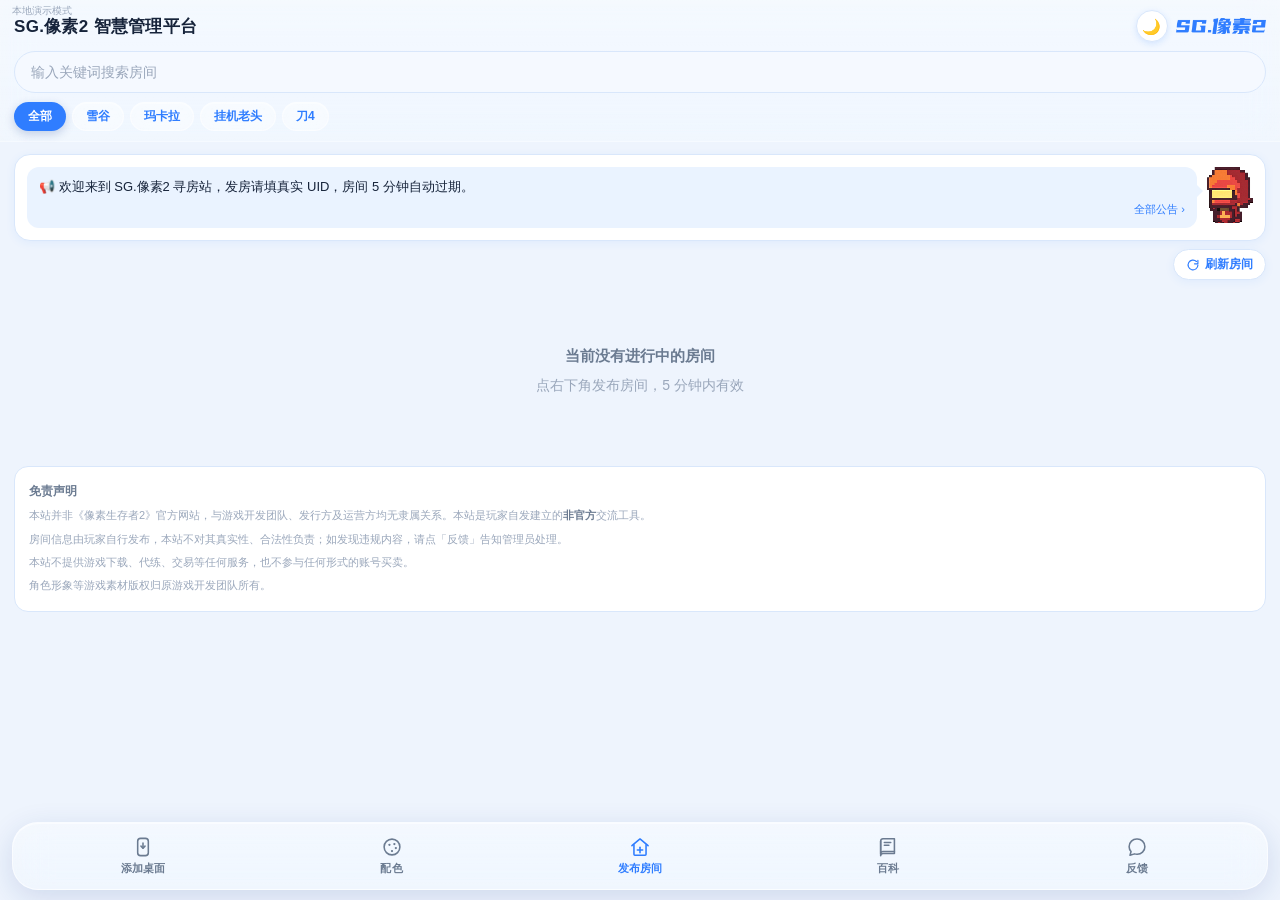
<file: index.html>
<!DOCTYPE html>
<html lang="zh-CN" data-theme="light">
<head>
<meta charset="UTF-8" />
<meta name="viewport" content="width=device-width, initial-scale=1.0, maximum-scale=1.0, user-scalable=no, viewport-fit=cover" />
<meta name="theme-color" content="#e8f1ff" />
<meta name="apple-mobile-web-app-capable" content="yes" />
<meta name="apple-mobile-web-app-status-bar-style" content="default" />
<meta name="format-detection" content="telephone=no" />
<title>SG.像素2 智慧管理平台</title>
<link rel="manifest" href="manifest.json" />
<link rel="icon" type="image/png" sizes="64x64" href="assets/favicon.png" />
<link rel="icon" type="image/png" sizes="192x192" href="assets/icon-192.png" />
<link rel="apple-touch-icon" sizes="180x180" href="assets/apple-touch-icon.png" />
<link rel="preload" href="assets/app.min.js" as="script" fetchpriority="high" />
<link rel="preload" href="assets/logo.png" as="image" fetchpriority="high" />
<link rel="stylesheet" href="assets/wiki/wiki.css" />
<meta name="apple-mobile-web-app-title" content="像素2寻房" />
<meta name="application-name" content="像素2寻房" />
<link rel="image_src" href="https://sg-pixel2.netlify.app/assets/share-square.jpg" />
<meta property="og:type" content="website" />
<meta property="og:site_name" content="SG.像素2" />
<meta property="og:title" content="SG.像素2 智慧管理平台" />
<meta property="og:description" content="找房不用问，点开就是活房。一键复制UID、房间5分钟自动过期、热度真实统计。不用下载、不用注册。" />
<meta property="og:url" content="https://sg-pixel2.netlify.app/" />
<meta property="og:image" content="https://sg-pixel2.netlify.app/assets/share-square.jpg" />
<meta property="og:image:secure_url" content="https://sg-pixel2.netlify.app/assets/share-square.jpg" />
<meta property="og:image:width" content="1080" />
<meta property="og:image:height" content="1080" />
<meta itemprop="image" content="https://sg-pixel2.netlify.app/assets/share-square.jpg" />
<meta name="twitter:card" content="summary_large_image" />
<meta name="twitter:image" content="https://sg-pixel2.netlify.app/assets/share-square.jpg" />
<meta name="description" content="找房不用问，点开就是活房。像素生存者2 房间速查：5分钟自动过期、热度真实统计、一键复制UID。" />
<style>
  /* ================= 主题变量 ================= */
  :root {
    --bg: #eef4fd;          /* 页面底色 */
    --header-bg: #dde9ff;   /* 顶部分区色（与正文区分） */
    --card: #ffffff;
    --border: #d9e7fb;
    --text: #16233a;
    --sub: #6b7b91;
    --muted: #9aa7bb;
    /* 主题色（用户可切换，JS 会覆盖这几个变量） */
    --theme-c: #2f7dff;
    --theme-strong: #1f6bff;
    --theme-soft: #eaf3ff;
    --on-theme: #ffffff;
    --blue: var(--theme-c);
    --blue-strong: var(--theme-strong);
    --blue-soft: var(--theme-soft);
    --chip: #8cc2ff;
    --chip-active: var(--theme-c);
    --danger: #e06060;
    --danger-soft: #fff5f5;
    --input-bg: #f5f9ff;
    --shadow: 0 2px 10px rgba(47,125,255,0.07);
    --shadow-strong: 0 8px 22px rgba(47,125,255,0.32);
  }
  html[data-theme="dark"] {
    --bg: #0a1120;
    --header-bg: #111d33;
    --card: #16233a;
    --border: #26374f;
    --text: #e8eefc;
    --sub: #93a3bd;
    --muted: #6d7f9a;
    --blue: var(--theme-c);
    --blue-strong: var(--theme-strong);
    --blue-soft: var(--theme-soft);
    --chip: #2c4f8f;
    --chip-active: var(--theme-c);
    --danger: #ff8a8a;
    --danger-soft: #341d20;
    --input-bg: #111c30;
    --shadow: 0 2px 10px rgba(0,0,0,0.35);
    --shadow-strong: 0 8px 22px rgba(0,0,0,0.45);
  }

  * { box-sizing: border-box; -webkit-tap-highlight-color: transparent; }
  html, body { margin: 0; padding: 0; }
  body {
    font-family: -apple-system, BlinkMacSystemFont, "PingFang SC", "Helvetica Neue", "Microsoft YaHei", sans-serif;
    background: var(--bg); color: var(--text);
    min-height: 100vh; -webkit-font-smoothing: antialiased;
    overscroll-behavior-y: contain;
    transition: background .25s, color .25s;
  }
  button, input, textarea { font-family: inherit; touch-action: manipulation; }

  /* ================= 顶部分区 ================= */
  .header {
    position: sticky; top: 0; z-index: 20;
    /* 和底部导航栏一样的透明液态玻璃；管理员上传背景图后会叠加在上面 */
    background-image: var(--header-bg-img, linear-gradient(180deg, rgba(255,255,255,0.46), rgba(255,255,255,0.26)));
    background-size: var(--header-bg-size, auto);
    background-position: center;
    background-repeat: no-repeat;
    backdrop-filter: blur(30px) saturate(200%);
    -webkit-backdrop-filter: blur(30px) saturate(200%);
    border-bottom: 1px solid rgba(255,255,255,0.5);
    padding: calc(10px + env(safe-area-inset-top)) 14px 10px;
    transition: background .25s, border-color .25s;
  }
  html[data-theme="dark"] .header {
    background: linear-gradient(180deg, rgba(30,44,72,0.50), rgba(18,28,48,0.32));
    border-bottom-color: rgba(255,255,255,0.10);
  }
  .head-row { display: flex; align-items: center; gap: 8px; margin-bottom: 9px; }
  .title {
    flex: 1 1 auto; min-width: 0; margin: 0;
    font-size: 17px; font-weight: 700; letter-spacing: .3px;
    color: var(--text); text-align: left;
    white-space: nowrap; overflow: hidden; text-overflow: ellipsis;
    -webkit-user-select: none; user-select: none;
  }
  .icon-btn {
    flex: 0 0 auto; width: 32px; height: 32px; border-radius: 50%;
    border: 1px solid var(--border); background: var(--card); color: var(--text);
    font-size: 15px; line-height: 1; display: flex; align-items: center; justify-content: center;
    cursor: pointer; transition: transform .12s, background .2s, box-shadow .2s;
    box-shadow: 0 2px 6px rgba(47, 125, 255, 0.16);
  }
  html[data-theme="dark"] .icon-btn { box-shadow: 0 2px 6px rgba(0, 0, 0, 0.45); }
  .icon-btn:active { box-shadow: 0 1px 3px rgba(47, 125, 255, 0.2); }
  .icon-btn:active { transform: scale(.92); }
  .brand { flex: 0 0 auto; display: inline-flex; align-items: center; }
  .brand img { display: block; height: 16px; width: auto; }

  .search-input {
    width: 100%; height: 42px; border: 1px solid var(--border); background: var(--input-bg);
    border-radius: 21px; padding: 0 16px; font-size: 16px; color: var(--text);
    outline: none; transition: border-color .18s, background .18s;
    appearance: none; -webkit-appearance: none;
  }
  .search-input::placeholder { color: var(--muted); font-size: 14px; }
  .search-input:focus { background: var(--card); border-color: var(--chip); }

  /* 标签栏：换行铺满，不横向滚动，一屏看全 */
  .tabs { display: flex; flex-wrap: wrap; gap: 6px; margin-top: 9px; }
  .tab {
    flex: 0 0 auto; border-radius: 999px; padding: 5px 13px;
    font-size: 12px; font-weight: 600; cursor: pointer;
    color: var(--blue);                 /* 跟随主题色 */
    background: rgba(255,255,255,0.34);
    backdrop-filter: blur(14px) saturate(180%);
    -webkit-backdrop-filter: blur(14px) saturate(180%);
    border: 1px solid rgba(255,255,255,0.50);
    box-shadow: inset 0 1px 0 rgba(255,255,255,0.40);
    transition: background .18s, color .18s, box-shadow .18s, transform .1s;
  }
  .tab:active { transform: scale(.95); }
  .tab.active {
    background: var(--blue); color: var(--on-theme);
    border-color: transparent;
    box-shadow: 0 3px 10px rgba(20,60,140,0.22);
  }
  html[data-theme="dark"] .tab {
    background: rgba(70,95,140,0.30);
    border-color: rgba(255,255,255,0.12);
    color: var(--blue);                 /* 深色模式也跟随主题色 */
  }
  html[data-theme="dark"] .tab.active { color: var(--on-theme); }

  /* ================= 吉祥物公告栏 ================= */
  .mascot-card {
    display: flex; flex-direction: row-reverse; align-items: flex-start; gap: 10px;
    margin: 12px 14px 0; padding: 12px;
    background: var(--card); border: 1px solid var(--border); border-radius: 16px;
    box-shadow: var(--shadow);
  }
  .mascot { flex: 0 0 auto; width: 46px; height: 56px; image-rendering: pixelated; }
  .bubble {
    position: relative; flex: 1 1 auto; min-width: 0;
    background: var(--blue-soft); border-radius: 12px; padding: 10px 12px;
    font-size: 13px; line-height: 1.55; color: var(--text);
    min-height: 56px; display: flex; flex-direction: column; justify-content: center;
  }
  .bubble-more { margin-top: 4px; font-size: 11px; color: var(--blue); text-align: right; }
  .mascot-card { cursor: pointer; }
  .mascot-card:active { transform: scale(.995); }
  .bubble:before {
    content: ""; position: absolute; right: -6px; top: 18px;
    border: 6px solid transparent; border-left-color: var(--blue-soft); border-right: 0;
  }
  .bubble b { color: var(--blue); }
  .bubble .tagline { font-size: 11px; color: var(--sub); display: block; margin-top: 2px; }

  /* ================= 列表 ================= */
  .refresh-row { display: flex; justify-content: flex-end; margin: 8px 14px 0; }
  .refresh-btn {
    display: inline-flex; align-items: center; gap: 5px;
    border: 1px solid var(--border); background: var(--card); color: var(--blue);
    font-size: 12px; font-weight: 600; padding: 6px 12px; border-radius: 999px;
    box-shadow: var(--shadow); cursor: pointer; transition: transform .12s;
  }
  .refresh-btn:active { transform: scale(.94); }
  .refresh-ico { width: 14px; height: 14px; fill: none; stroke: currentColor; stroke-width: 2; stroke-linecap: round; stroke-linejoin: round; }
  .refresh-btn.spinning .refresh-ico { animation: spin .8s linear infinite; }
  @keyframes spin { to { transform: rotate(360deg); } }

  .list { padding: 12px 14px 0; }
  .card {
    background: var(--card); border: 1px solid var(--border); border-radius: 16px;
    padding: 13px; margin-bottom: 11px; box-shadow: var(--shadow);
    cursor: pointer; transition: transform .12s, border-color .18s, opacity .25s;
  }
  .card:active { transform: scale(.985); border-color: var(--chip); }
  .card.gone { opacity: 0; transform: translateY(-6px) scale(.98); }
  .card.soon .time { color: #ff8a00; }

  .uid-row { display: flex; align-items: flex-start; justify-content: space-between; gap: 8px; margin-bottom: 9px; }
  .uid-block { min-width: 0; }
  .uid-label { display: block; font-size: 11px; color: var(--muted); margin-bottom: 2px; }
  .uid {
    display: block; font-family: ui-monospace, SFMono-Regular, Menlo, Consolas, monospace;
    font-size: 15px; font-weight: 700; color: var(--blue-strong); letter-spacing: .2px;
    word-break: break-all; -webkit-user-select: text; user-select: text;
  }
  .card-actions { display: flex; align-items: center; gap: 6px; flex: 0 0 auto; }
  .tag-chip { font-size: 11px; color: var(--blue); background: var(--blue-soft); border-radius: 999px; padding: 3px 9px; white-space: nowrap; }
  .del {
    border: 1px solid var(--danger); background: var(--danger-soft); color: var(--danger);
    font-size: 11px; border-radius: 999px; padding: 3px 9px; cursor: pointer; white-space: nowrap;
  }
  .del.confirm { background: var(--danger); color: #fff; }
  .note { font-size: 14px; line-height: 1.55; color: var(--text); margin-bottom: 9px; word-break: break-word; }
  .note-label { color: var(--muted); font-size: 12px; margin-right: 4px; }
  .meta { display: flex; align-items: center; justify-content: space-between; gap: 8px; flex-wrap: wrap; font-size: 12px; color: var(--sub); }
  .time { color: var(--blue); font-weight: 700; font-family: ui-monospace, SFMono-Regular, Menlo, Consolas, monospace; }
  .hot b { color: var(--blue); }
  .empty { text-align: center; padding: 50px 20px; color: var(--muted); font-size: 14px; line-height: 1.8; }
  .empty strong { display: block; color: var(--sub); font-size: 15px; margin-bottom: 4px; }

  /* ================= 底部导航栏（液态玻璃） ================= */
  .bottom-nav {
    position: fixed; left: 12px; right: 12px;
    bottom: calc(10px + env(safe-area-inset-bottom)); z-index: 30;
    display: flex; justify-content: space-around; align-items: center;
    padding: 7px 6px; border-radius: 26px;
    /* 半透明 + 背景模糊 = 液态玻璃（透明度调高，能看到下面内容） */
    background: linear-gradient(180deg, rgba(255,255,255,0.42), rgba(255,255,255,0.24));
    backdrop-filter: blur(30px) saturate(200%);
    -webkit-backdrop-filter: blur(30px) saturate(200%);
    border: 1px solid rgba(255, 255, 255, 0.55);
    box-shadow: 0 8px 30px rgba(20, 60, 140, 0.14), inset 0 1px 0 rgba(255, 255, 255, 0.55);
    transition: background .25s, border-color .25s;
  }
  html[data-theme="dark"] .bottom-nav {
    background: linear-gradient(180deg, rgba(30, 44, 72, 0.46), rgba(18, 28, 48, 0.30));
    border-color: rgba(255, 255, 255, 0.12);
    box-shadow: 0 8px 30px rgba(0, 0, 0, 0.45), inset 0 1px 0 rgba(255, 255, 255, 0.09);
  }
  .nav-item {
    flex: 1 1 0; min-width: 0;
    display: flex; flex-direction: column; align-items: center; justify-content: center; gap: 3px;
    border: none; background: transparent; color: var(--sub);
    font-size: 11px; font-weight: 600; letter-spacing: .2px;
    padding: 6px 2px; border-radius: 18px; cursor: pointer;
    transition: transform .12s, background .18s, color .18s;
  }
  .nav-item:active { transform: scale(.93); background: rgba(47, 125, 255, 0.10); }
  .nav-item.primary { color: var(--blue); }
  .nav-ico {
    width: 22px; height: 22px; fill: none; stroke: currentColor;
    stroke-width: 1.7; stroke-linecap: round; stroke-linejoin: round;
  }

  /* ================= 轻提示 ================= */
  .toast {
    position: fixed; left: 50%; top: 50%; z-index: 90;
    transform: translate(-50%,-50%) scale(.92);
    background: rgba(23,35,54,.9); color: #fff; font-size: 14px;
    padding: 12px 20px; border-radius: 12px; max-width: 80vw; text-align: center;
    opacity: 0; pointer-events: none; transition: opacity .2s, transform .2s;
  }
  .toast.show { opacity: 1; transform: translate(-50%,-50%) scale(1); }

  /* ================= 弹层 ================= */
  .sheet-mask {
    position: fixed; inset: 0; z-index: 50; background: rgba(17,24,39,.45);
    opacity: 0; pointer-events: none; transition: opacity .22s;
  }
  .sheet-mask.open { opacity: 1; pointer-events: auto; }
  .sheet {
    position: absolute; left: 0; right: 0; bottom: 0; background: var(--card);
    border-radius: 20px 20px 0 0; padding: 16px 16px calc(18px + env(safe-area-inset-bottom));
    transform: translateY(102%); transition: transform .26s ease;
    max-height: 90vh; overflow-y: auto; -webkit-overflow-scrolling: touch;
  }
  .sheet-mask.open .sheet { transform: translateY(0); }
  .sheet-title { font-size: 16px; font-weight: 700; text-align: center; margin: 2px 0 4px; color: var(--text); }
  .sheet-sub { text-align: center; font-size: 12px; color: var(--muted); margin-bottom: 14px; line-height: 1.6; }
  .field { margin-bottom: 12px; }
  .field label { display: block; font-size: 12px; color: var(--sub); margin-bottom: 5px; }
  .field input, .field textarea {
    width: 100%; border: 1px solid var(--border); background: var(--input-bg); border-radius: 12px;
    padding: 11px 13px; font-size: 16px; color: var(--text); outline: none;
    transition: border-color .18s, background .18s; appearance: none; -webkit-appearance: none;
  }
  .field input:focus, .field textarea:focus { background: var(--card); border-color: var(--chip); }
  .field textarea { resize: none; height: 70px; line-height: 1.5; }
  .pick { display: flex; flex-wrap: wrap; gap: 7px; }
  .pick button {
    border: 1px solid var(--border); background: var(--input-bg); color: var(--sub);
    border-radius: 999px; padding: 6px 13px; font-size: 13px; cursor: pointer;
  }
  .pick button.active { background: var(--blue); border-color: var(--blue); color: var(--on-theme); box-shadow: 0 3px 10px rgba(20,60,140,.22); }
  .submit {
    width: 100%; height: 46px; margin-top: 4px; border: none; border-radius: 14px;
    background: linear-gradient(180deg, var(--blue), var(--blue-strong)); color: var(--on-theme);
    font-size: 16px; font-weight: 600; cursor: pointer;
  }
  .submit:active { transform: scale(.99); }
  .submit[disabled] { opacity: .6; }
  .ghost, a.ghost {
    display: flex; align-items: center; justify-content: center;
    width: 100%; height: 42px; margin-top: 8px; border: 1px solid var(--border);
    border-radius: 14px; background: var(--card); color: var(--sub); font-size: 15px; cursor: pointer;
    text-decoration: none; box-sizing: border-box;
  }
  .parse-hint { font-size: 12px; line-height: 1.6; margin: -4px 0 10px; color: var(--sub); min-height: 18px; }
  .parse-hint.ok { color: var(--blue); }
  .parse-hint.bad { color: var(--danger); }

  /* ================= 管理员面板 ================= */
  .ad-tabs { display: flex; flex-wrap: wrap; gap: 6px; margin-bottom: 12px; border-bottom: 1px solid var(--border); padding-bottom: 8px; }
  .ad-tab {
    flex: 1 1 28%; min-width: 62px; border: none; background: transparent; color: var(--sub);
    font-size: 13px; padding: 7px 2px; border-radius: 8px; cursor: pointer;
  }
  .ad-tab.active { background: var(--blue-soft); color: var(--blue); font-weight: 600; }
  .ad-pane { display: none; }
  .ad-pane.active { display: block; }
  .ad-list { display: flex; flex-wrap: wrap; gap: 7px; }
  .ad-item {
    display: inline-flex; align-items: center; gap: 6px; border: 1px solid var(--border);
    background: var(--input-bg); border-radius: 999px; padding: 5px 7px 5px 12px;
    font-size: 13px; color: var(--text);
  }
  .ad-item button { border: none; background: var(--card); color: var(--danger); width: 19px; height: 19px; border-radius: 50%; font-size: 13px; line-height: 1; cursor: pointer; padding: 0; }
  .ad-row {
    display: flex; align-items: flex-start; gap: 8px; padding: 10px 0;
    border-bottom: 1px solid var(--border); font-size: 13px;
  }
  .ad-row:last-child { border-bottom: none; }
  .ad-row .grow { flex: 1 1 auto; min-width: 0; word-break: break-word; }
  .ad-row .time2 { color: var(--muted); font-size: 11px; }
  .ad-empty { color: var(--muted); font-size: 13px; padding: 14px 0; text-align: center; }
  .imp-row {
    display: flex; align-items: flex-start; gap: 8px; padding: 9px 0;
    border-bottom: 1px solid var(--border); font-size: 13px; cursor: pointer;
  }
  .imp-row:last-child { border-bottom: none; }
  .imp-row input { flex: 0 0 auto; margin-top: 3px; width: 16px; height: 16px; accent-color: var(--blue); }
  .imp-body { flex: 1 1 auto; min-width: 0; word-break: break-word; line-height: 1.5; }
  .imp-body b { font-family: ui-monospace, SFMono-Regular, Menlo, Consolas, monospace; color: var(--blue-strong); }
  .imp-select {
    width: 100%; border: 1px solid var(--border); background: var(--input-bg); border-radius: 12px;
    padding: 11px 13px; font-size: 16px; color: var(--text); outline: none; appearance: none; -webkit-appearance: none;
  }
  .imp-select:focus { background: var(--card); border-color: var(--chip); }

  /* 界面配色 */
  .theme-grid { display: grid; grid-template-columns: repeat(3, 1fr); gap: 18px 10px; margin-bottom: 14px; }
  .theme-item {
    display: flex; flex-direction: column; align-items: center; gap: 8px;
    border: none; background: transparent; cursor: pointer; padding: 0;
  }
  .theme-sw {
    width: 60px; height: 60px; border-radius: 18px;
    border: 1px solid var(--border);
    box-shadow: inset 0 1px 0 rgba(255,255,255,0.5), 0 2px 8px rgba(20,60,140,0.10);
    transition: transform .12s;
  }
  .theme-item:active .theme-sw { transform: scale(.92); }
  .theme-item.active .theme-sw { outline: 3px solid var(--blue); outline-offset: 3px; }
  .theme-name { font-size: 12px; color: var(--sub); }
  .theme-item.active .theme-name { color: var(--blue); font-weight: 700; }

  /* 安装引导 */
  .guide-step {
    display: flex; gap: 10px; padding: 11px 0; border-bottom: 1px solid var(--border);
    font-size: 14px; line-height: 1.6; align-items: flex-start;
  }
  .guide-step:last-child { border-bottom: none; }
  .guide-num {
    flex: 0 0 auto; width: 22px; height: 22px; border-radius: 50%;
    background: var(--blue); color: #fff; font-size: 12px; font-weight: 700;
    display: flex; align-items: center; justify-content: center; margin-top: 1px;
  }
  .guide-step b { color: var(--blue); }
  .guide-tip {
    margin-top: 12px; padding: 10px 12px; border-radius: 12px;
    background: var(--blue-soft); color: var(--sub); font-size: 12px; line-height: 1.6;
  }
  .guide-tip b { color: var(--blue); }

  .site-footer {
    margin: 18px 14px calc(96px + env(safe-area-inset-bottom));
    padding: 14px 14px 16px;
    background: var(--card); border: 1px solid var(--border); border-radius: 14px;
    font-size: 11px; line-height: 1.75; color: var(--muted);
  }
  .site-footer p { margin: 0 0 4px; }
  .site-footer p:last-child { margin-bottom: 0; }
  .site-footer b { color: var(--sub); font-size: 12px; }
  .site-footer strong { color: var(--sub); }

  .mode-dot { position: fixed; left: 12px; top: calc(4px + env(safe-area-inset-top)); z-index: 40; font-size: 10px; color: var(--muted); pointer-events: none; }

  /* ================= 封面 ================= */
  .splash {
    position: fixed; inset: 0; z-index: 100; display: flex; align-items: center; justify-content: center;
    background: linear-gradient(165deg, #2f7dff 0%, #4a97ff 52%, #8cc2ff 100%);
    transition: opacity .4s ease;
  }
  .splash.hide { opacity: 0; pointer-events: none; }
  .splash-inner { text-align: center; padding: 0 24px; }
  .splash-logo img { display: block; margin: 0 auto; width: min(76vw, 340px); height: auto; filter: drop-shadow(0 3px 12px rgba(8,40,100,.28)); }
  .splash-sub {
    margin-top: 16px; font-family: "Microsoft YaHei", "微软雅黑", -apple-system, sans-serif;
    font-weight: 700; font-size: 14px; letter-spacing: 2px; color: rgba(255,255,255,.94);
  }
  @media (max-width: 340px) {
    .splash-logo img { width: 82vw; }
    .splash-sub { font-size: 12px; letter-spacing: 1px; }
    .brand img { height: 14px; }
    .title { font-size: 15px; }
  }
</style>
</head>
<body>
  <div class="splash" id="splash">
    <div class="splash-inner">
      <div class="splash-logo"><img src="assets/logo.png" alt="SG.像素2" fetchpriority="high" decoding="async" /></div>
      <div class="splash-sub">像素2 智能寻房 · 5分钟必达</div>
    </div>
  </div>

  <header class="header">
    <div class="head-row">
      <h1 class="title" id="title">SG.像素2 智慧管理平台</h1>
      <button class="icon-btn" id="themeBtn" type="button" aria-label="切换深色模式">🌙</button>
      <span class="brand"><img src="assets/logo-blue.png" alt="SG.像素2" decoding="async" /></span>
    </div>
    <input id="search" class="search-input" type="search" placeholder="输入关键词搜索房间" autocomplete="off" />
    <nav class="tabs" id="tabs"></nav>
  </header>

  <section class="mascot-card" id="mascotCard">
    <img class="mascot" id="mascotImg" src="assets/mascot.png" alt="小助手" decoding="async" />
    <div class="bubble">
      <span id="bubbleText">正在读取公告…</span>
      <span class="bubble-more">全部公告 ›</span>
    </div>
  </section>

  <div class="refresh-row">
    <button class="refresh-btn" id="refreshBtn" type="button">
      <svg class="refresh-ico" viewBox="0 0 24 24" aria-hidden="true"><path d="M20.4 12a8.4 8.4 0 1 1-2.5-6"/><path d="M20.4 4.2V10h-5.8"/></svg>
      <span>刷新房间</span>
    </button>
  </div>

  <main class="list" id="list"></main>

  <footer class="site-footer">
    <p><b>免责声明</b></p>
    <p>本站并非《像素生存者2》官方网站，与游戏开发团队、发行方及运营方均无隶属关系。本站是玩家自发建立的<strong>非官方</strong>交流工具。</p>
    <p>房间信息由玩家自行发布，本站不对其真实性、合法性负责；如发现违规内容，请点「反馈」告知管理员处理。</p>
    <p>本站不提供游戏下载、代练、交易等任何服务，也不参与任何形式的账号买卖。</p>
    <p>角色形象等游戏素材版权归原游戏开发团队所有。</p>
  </footer>

  <nav class="bottom-nav">
    <button class="nav-item" id="installBtn" type="button">
      <svg class="nav-ico" viewBox="0 0 24 24" aria-hidden="true"><rect x="6.2" y="2.6" width="11.6" height="18.8" rx="3.2"/><path d="M12 7.6v5.6"/><path d="m9.8 11 2.2 2.2L14.2 11"/></svg>
      <span>添加桌面</span>
    </button>
    <button class="nav-item" id="colorBtn" type="button">
      <svg class="nav-ico" viewBox="0 0 24 24" aria-hidden="true"><circle cx="12" cy="12" r="8.6"/><circle cx="9.2" cy="9.6" r="1.25" fill="currentColor" stroke="none"/><circle cx="14.6" cy="8.8" r="1.25" fill="currentColor" stroke="none"/><circle cx="16.2" cy="13.2" r="1.25" fill="currentColor" stroke="none"/><circle cx="12" cy="16.4" r="1.25" fill="currentColor" stroke="none"/></svg>
      <span>配色</span>
    </button>
    <button class="nav-item primary" id="fab" type="button">
      <svg class="nav-ico" viewBox="0 0 24 24" aria-hidden="true"><path d="M3.2 10.6 12 3.2l8.8 7.4"/><path d="M5.4 9.7V20a1 1 0 0 0 1 1h11.2a1 1 0 0 0 1-1V9.7"/><path d="M12 12.4v5.8"/><path d="M9.1 15.3h5.8"/></svg>
      <span>发布房间</span>
    </button>
    <button class="nav-item" id="wikiBtn" type="button">
      <svg class="nav-ico" viewBox="0 0 24 24" aria-hidden="true"><path d="M4 5.5A2.5 2.5 0 0 1 6.5 3H19v16H6.5A2.5 2.5 0 0 0 4 21.5v-16Z"/><path d="M4 5.5v13.9A2.6 2.6 0 0 1 6.6 17H19"/><path d="M8 7h7M8 10h5"/></svg>
      <span>百科</span>
    </button>
    <button class="nav-item" id="feedbackBtn" type="button">
      <svg class="nav-ico" viewBox="0 0 24 24" aria-hidden="true"><path d="M20.6 11.6a8.3 8.3 0 0 1-8.6 8.3 9.4 9.4 0 0 1-2.7-.4L4.4 21l1.1-4.1a8.1 8.1 0 0 1-2.1-5.3A8.3 8.3 0 0 1 12 3.3a8.3 8.3 0 0 1 8.6 8.3Z"/></svg>
      <span>反馈</span>
    </button>
  </nav>

  <!-- ================= 像素百科（独立全屏） ================= -->
  <section class="wiki-screen" id="wikiScreen" aria-hidden="true">
    <header class="wiki-top">
      <div class="head-row wiki-head-row">
        <button class="wiki-back" id="wikiBackBtn" type="button" style="display:none">‹</button>
        <h1 class="title" id="wikiTitle">像素百科</h1>
        <button class="icon-btn" id="wikiThemeBtn" type="button" aria-label="切换深色模式">🌙</button>
        <span class="brand"><img src="assets/logo-blue.png" alt="SG.像素2" decoding="async" /></span>
        <span id="wikiSub" style="display:none"></span>
      </div>
    </header>

    <div class="wiki-body" id="wikiBody">
      <section class="wiki-view active" id="wikiListView">
        <div class="wiki-search">
          <svg viewBox="0 0 24 24" fill="none" stroke="currentColor"><circle cx="11" cy="11" r="6.5"/><path d="m16 16 4 4"/></svg>
          <input id="wikiSearch" type="search" placeholder="搜索攻略、图鉴、地图" autocomplete="off" />
        </div>
        <div class="wiki-actions">
          <button class="wiki-glass" id="wikiQueryBtn" type="button">查询码</button>
          <button class="wiki-glass" id="mailTemplateBtn" type="button">邮箱模板</button>
          <button class="wiki-glass wiki-publish-entry" id="wikiSubmitBtn" type="button">投稿</button>
        </div>
        <section class="mascot-card wiki-mascot-card" id="wikiMascotCard">
          <img class="mascot" id="wikiMascotImg" src="assets/mascot.png" alt="小助手" decoding="async" />
          <div class="bubble" id="wikiBubbleText">正在读取今日百科数据…</div>
        </section>
        <div class="wiki-section"><h3>分类</h3><div class="wiki-section-right"><span id="wikiCount">0 个词条</span><button class="wiki-refresh-btn" id="wikiRefreshBtn" type="button">刷新词条</button></div></div>
        <div class="wiki-tabs-row">
          <div class="wiki-tabs" id="wikiTabs"></div>
          <button class="qq-group-btn" id="qqGroupBtn" type="button">官方QQ群</button>
        </div>
        <div class="wiki-subtabs" id="wikiSubTabs" style="display:none"></div>
        <div class="wiki-sort">
          <button type="button" data-wiki-sort="random">随机排序</button>
          <button type="button" data-wiki-sort="today">按今日点击量排序</button>
          <button type="button" data-wiki-sort="new">按发布时间排序</button>
        </div>
        <div class="wiki-section"><h3>精选内容</h3><span id="wikiSortLabel">按今日点击量</span></div>
        <div class="wiki-list" id="wikiList"></div>
        <button class="wiki-more" id="wikiMoreBtn" type="button" style="display:none">加载更多</button>
      </section>

      <section class="wiki-view" id="wikiDetailView">
        <div id="wikiDetail"></div>
      </section>

      <section class="wiki-view" id="wikiSubmitView">
        <div class="wiki-form">
          <div class="wiki-field">
            <label for="wikiNickname">游戏昵称（选填）</label>
            <input class="wiki-input" id="wikiNickname" maxlength="30" placeholder="不填默认 SG.匿名" autocomplete="off" />
          </div>
          <div class="wiki-field">
            <label>选择分类</label>
            <div class="wiki-pick" id="wikiPick"></div>
          </div>
          <div class="wiki-field">
            <label for="wikiFormTitle" id="wikiTitleLabel">标题</label>
            <input class="wiki-input" id="wikiFormTitle" maxlength="80" placeholder="例如：雪谷速通路线与物资点" autocomplete="off" />
          </div>
          <div class="wiki-field" id="wikiVideoField" style="display:none">
            <label for="wikiVideoUrl">视频链接（选填）</label>
            <input class="wiki-input" id="wikiVideoUrl" type="url" placeholder="粘贴 B 站 / 抖音 / 其他视频链接" autocomplete="off" />
          </div>
          <div class="wiki-field" id="wikiCodexFields" style="display:none">
            <label>图鉴类型</label>
            <div class="wiki-pick" id="wikiTypePick"></div>
            <div id="wikiDynamicFields" style="margin-top:12px"></div>
          </div>
          <div class="wiki-field">
            <label id="wikiCoverLabel">封面图（可选，自动压缩到 200KB）</label>
            <div class="wiki-upload" id="wikiCoverUpload"><span class="plus">＋</span><span>上传封面</span></div>
            <input id="wikiCoverInput" type="file" accept="image/*" hidden />
          </div>
          <div class="wiki-field">
            <label id="wikiEditorLabel">正文（支持标题、图片、列表和链接）</label>
            <div id="wikiEditor"></div>
          </div>
          <button class="wiki-submit" id="wikiPublishBtn" type="button">提交审核</button>
          <div class="wiki-note" id="wikiEditorNote">图片自动压缩；正文最多 3 张图；审核通过后才会公开。</div>
          <div id="wikiSubmitResult"></div>
        </div>
      </section>

      <section class="wiki-view" id="mailListView">
        <div class="wiki-search">
          <svg viewBox="0 0 24 24" fill="none" stroke="currentColor"><circle cx="11" cy="11" r="6.5"/><path d="m16 16 4 4"/></svg>
          <input id="mailSearch" type="search" placeholder="搜索邮箱模板" autocomplete="off" />
        </div>
        <section class="mascot-card wiki-mascot-card" id="mailMascotCard">
          <img class="mascot" src="assets/mascot.png" alt="小助手" decoding="async" />
          <div class="bubble" id="mailBubbleText">官方邮箱：未设置</div>
        </section>
        <div class="wiki-section"><h3>邮箱模板</h3><span id="mailCount">0 个模板</span></div>
        <button class="wiki-glass wiki-publish-entry" id="mailSubmitEntry" type="button" style="width:100%;margin-bottom:10px">投稿邮箱模板</button>
        <button class="ghost" id="mailOfficialEditBtn" type="button" style="display:none;width:100%;margin-bottom:10px">修改官方邮箱</button>
        <div class="wiki-list" id="mailList"></div>
      </section>

      <section class="wiki-view" id="mailDetailView"><div id="mailDetail"></div></section>

      <section class="wiki-view" id="mailSubmitView">
        <div class="wiki-form">
          <div class="wiki-field"><label for="mailTitle">标题</label><input class="wiki-input" id="mailTitle" maxlength="80" placeholder="例如：账号找回申诉模板" autocomplete="off" /></div>
          <div class="wiki-field"><label for="mailPublisher">发布者名称</label><input class="wiki-input" id="mailPublisher" maxlength="40" placeholder="例如：SG.匿名" autocomplete="off" /></div>
          <div class="wiki-field"><label for="mailSituation">常用情形说明</label><input class="wiki-input" id="mailSituation" maxlength="160" placeholder="例如：账号无法登录、道具丢失时使用" autocomplete="off" /></div>
          <div class="wiki-field"><label for="mailBody">正文输入</label><textarea class="wiki-textarea" id="mailBody" maxlength="12000" placeholder="输入可直接发送给官方的邮件正文"></textarea></div>
          <div class="wiki-field"><label>图片（最多 4 张）</label><div class="wiki-upload" id="mailImageUpload" style="height:86px"><span class="plus">＋</span><span>添加图片</span></div><input id="mailImageInput" type="file" accept="image/*" multiple hidden /><div class="mail-image-preview" id="mailImagePreview"></div></div>
          <button class="wiki-submit" id="mailSubmitBtn" type="button">提交邮箱模板</button>
          <div class="wiki-note">邮箱模板常驻，管理员不能删除。图片会自动压缩。</div>
        </div>
      </section>
    </div>

  </section>

  <div class="sheet-mask" id="wikiQueryMask">
    <div class="sheet">
      <div class="sheet-title">查询码</div>
      <div class="sheet-sub">输入投稿后获得的 6 位查询码，查看审核进度或退回原因</div>
      <div class="field">
        <label for="wikiQueryInput">6 位数字查询码</label>
        <input class="wiki-input" id="wikiQueryInput" type="text" inputmode="numeric" maxlength="6" placeholder="例如 482913" autocomplete="off" />
      </div>
      <button class="submit" id="wikiQuerySubmitBtn" type="button">开始查询</button>
      <button class="ghost" id="wikiQueryCloseBtn" type="button">取消</button>
    </div>
  </div>

  <div class="wiki-code-mask" id="wikiCodeMask">
    <div class="wiki-code-popup">
      <div class="wiki-code-title">投稿已提交</div>
      <p>请复制并保存查询码，之后可查询审核进度。</p>
      <b id="wikiCodeValue">------</b>
      <button class="wiki-code-copy" id="wikiCodeCopyBtn" type="button">复制查询码</button>
      <small>必须点击复制后，窗口才会关闭</small>
    </div>
  </div>

  <div class="sheet-mask" id="wikiCoverMask">
    <div class="sheet">
      <div class="sheet-title">裁切封面</div>
      <div class="sheet-sub">拖动图片调整位置，滑杆缩放，保存后会生成一张方形封面</div>
      <div class="wiki-cover-crop">
        <div class="wiki-cover-crop-viewport" id="wikiCoverCropViewport">
          <canvas id="wikiCoverCropCanvas" width="480" height="480"></canvas>
          <div class="wiki-cover-crop-grid"></div>
        </div>
      </div>
      <div class="wiki-cover-controls">
        <label for="wikiCoverZoom">缩放</label>
        <input id="wikiCoverZoom" type="range" min="1" max="3" step="0.01" value="1" />
      </div>
      <button class="submit" id="wikiCoverSaveBtn" type="button">保存并上传封面</button>
      <button class="ghost" id="wikiCoverCancelBtn" type="button">取消</button>
    </div>
  </div>

  <div class="sheet-mask" id="mailCopyMask">
    <div class="sheet">
      <div class="sheet-title">复制邮箱正文</div>
      <div class="sheet-sub">是否复制这段模板正文？</div>
      <button class="submit" id="mailCopyConfirmBtn" type="button">复制正文</button>
      <button class="ghost" id="mailCopyCancelBtn" type="button">取消</button>
    </div>
  </div>

  <div class="sheet-mask" id="qqGroupMask">
    <div class="sheet">
      <div class="sheet-title">官方QQ群</div>
      <div class="sheet-sub">复制群号后会自动尝试打开 QQ；若未跳转，请再点一次</div>
      <div class="qq-group-number">1124909778</div>
      <button class="submit qq-group-copy" id="qqGroupCopyBtn" type="button">复制群号</button>
      <button class="ghost" id="qqGroupCancelBtn" type="button">取消</button>
    </div>
  </div>

  <div class="sheet-mask" id="adminRejectMask">
    <div class="sheet">
      <div class="sheet-title">退回原因</div>
      <div class="sheet-sub">填写退回原因后提交，用户可在查询码里看到</div>
      <div class="field"><label for="adminRejectReason">退回原因（可留空）</label><textarea class="wiki-textarea" id="adminRejectReason" maxlength="120" placeholder="例如：资料有误，请补充出处"></textarea></div>
      <button class="submit" id="adminRejectConfirmBtn" type="button">确认退回</button>
      <button class="ghost" id="adminRejectCancelBtn" type="button">取消</button>
    </div>
  </div>

  <div class="sheet-mask" id="adminDeleteMask">
    <div class="sheet">
      <div class="sheet-title" id="adminDeleteTitle">删除图鉴</div>
      <div class="sheet-sub" id="adminDeleteSub">删除后无法恢复，确认删除这条图鉴吗？</div>
      <button class="submit" id="adminDeleteConfirmBtn" type="button">确认删除</button>
      <button class="ghost" id="adminDeleteCancelBtn" type="button">取消</button>
    </div>
  </div>

  <div class="sheet-mask" id="mailOfficialMask">
    <div class="sheet">
      <div class="sheet-title">修改官方邮箱</div>
      <div class="sheet-sub">修改后会显示在邮箱模板的 AI 气泡中，用户点击即可复制</div>
      <div class="field"><label for="mailOfficialInput">游戏官方邮箱</label><input class="wiki-input" id="mailOfficialInput" type="email" maxlength="120" placeholder="例如：support@example.com" autocomplete="off" /></div>
      <button class="submit" id="mailOfficialSaveBtn" type="button">保存邮箱</button>
      <button class="ghost" id="mailOfficialCancelBtn" type="button">取消</button>
    </div>
  </div>

  <div class="sheet-mask" id="wikiVideoMask">
    <div class="sheet">
      <div class="sheet-title">打开视频</div>
      <div class="sheet-sub">即将离开本站前往视频网站观看，是否继续？</div>
      <button class="submit" id="wikiVideoConfirmBtn" type="button">继续打开视频</button>
      <button class="ghost" id="wikiVideoCancelBtn" type="button">取消</button>
    </div>
  </div>

  <div class="wiki-image-viewer" id="wikiImageViewer" aria-hidden="true">
    <button class="wiki-image-viewer-close" id="wikiImageViewerCloseBtn" type="button" aria-label="关闭大图">×</button>
    <img id="wikiImageViewerImg" alt="正文图片大图">
    <div class="wiki-image-viewer-hint">双指缩放 · 拖动移动 · 双击复位 · 点击空白处关闭</div>
  </div>

  <span class="mode-dot" id="modeDot"></span>
  <div class="toast" id="toast" role="status" aria-live="polite"></div>

  <!-- ================= 发布房间 ================= -->
  <div class="sheet-mask" id="sheetMask">
    <div class="sheet">
      <div class="sheet-title">发布房间</div>
      <div class="sheet-sub">房间 5 分钟后自动失效并删除</div>
      <form id="publishForm">
        <div class="field">
          <label for="fPaste">智能识别（把群里复制的文案整段粘进来）</label>
          <textarea id="fPaste" placeholder="例如：雪谷 2512132115852_99434 雪来181百或191挂机老头带一151朋友"></textarea>
        </div>
        <div class="parse-hint" id="parseHint">粘贴后会自动填好下面的 UID、备注和标签</div>
        <div class="field">
          <label for="fUid">房间UID</label>
          <input id="fUid" type="text" inputmode="numeric" placeholder="例如 2512132115852_99434" autocomplete="off" autocapitalize="off" autocorrect="off" />
        </div>
        <div class="field">
          <label for="fNote">备注</label>
          <textarea id="fNote" placeholder="例如 雪来181百或191挂机老头带一151朋友"></textarea>
        </div>
        <div class="field">
          <label>分类标签（识别不到就默认无标签）</label>
          <div class="pick" id="pick"></div>
        </div>
        <button class="submit" id="submitBtn" type="submit">确认发布</button>
      </form>
    </div>
  </div>

  <!-- ================= 意见反馈 ================= -->
  <div class="sheet-mask" id="fbMask">
    <div class="sheet">
      <div class="sheet-title">意见反馈</div>
      <div class="sheet-sub">你的建议会直接发给管理员，好的点子我们会做进去</div>
      <div class="field">
        <label for="fFbText">反馈内容</label>
        <textarea id="fFbText" placeholder="例如：希望加一个玛卡拉二级房的标签 / 列表刷新有点慢"></textarea>
      </div>
      <div class="field">
        <label for="fFbContact">联系方式（可不填）</label>
        <input id="fFbContact" type="text" placeholder="QQ号 / 游戏ID，方便管理员回复你" autocomplete="off" />
      </div>
      <button class="submit" id="fbSubmit" type="button">提交反馈</button>
      <button class="ghost" id="fbClose" type="button">取消</button>
    </div>
  </div>

  <!-- ================= 界面配色 ================= -->
  <div class="sheet-mask" id="colorMask">
    <div class="sheet">
      <div class="sheet-title">界面配色</div>
      <div class="sheet-sub">挑一个你喜欢的主题色，全站按钮和标签会跟着变</div>
      <div class="theme-grid" id="themeGrid"></div>
      <button class="ghost" id="colorCloseBtn" type="button">关闭</button>
    </div>
  </div>

  <!-- ================= 全部公告 ================= -->
  <div class="sheet-mask" id="annMask">
    <div class="sheet">
      <div class="sheet-title">📢 全部公告</div>
      <div class="sheet-sub">管理员发布的消息，最新的在最上面</div>
      <div id="annList"></div>
      <button class="ghost" id="annCloseBtn" type="button">关闭</button>
    </div>
  </div>

  <!-- ================= 添加到桌面（安装引导） ================= -->
  <div class="sheet-mask" id="guideMask">
    <div class="sheet">
      <div class="sheet-title" id="guideTitle">添加到桌面</div>
      <div class="sheet-sub" id="guideSub">按下面几步操作，以后点桌面图标就能直接打开</div>
      <div id="guideBody"></div>
      <button class="ghost" id="guideCloseBtn" type="button">我知道了</button>
    </div>
  </div>

  <!-- ================= 管理员面板 ================= -->
  <div class="sheet-mask" id="adminMask">
    <div class="sheet">
      <div class="sheet-title">管理面板</div>
      <div class="sheet-sub" id="adminHint">仅管理员可操作</div>

      <div id="adminLoginBox">
        <div class="field">
          <label for="fAdminKey">管理员口令</label>
          <input id="fAdminKey" type="password" placeholder="请输入管理员口令" autocomplete="off" />
        </div>
        <button class="submit" id="adminLoginBtn" type="button">验证</button>
      </div>

      <div id="adminPanel" style="display:none">
        <div class="ad-tabs">
          <button class="ad-tab active" data-pane="paneAnn" type="button">公告</button>
          <button class="ad-tab" data-pane="paneTag" type="button">标签</button>
          <button class="ad-tab" data-pane="paneWord" type="button">屏蔽词</button>
          <button class="ad-tab" data-pane="paneRoom" type="button">房间</button>
          <button class="ad-tab" data-pane="paneImport" type="button">导入</button>
          <button class="ad-tab" data-pane="paneFb" type="button">反馈</button>
          <button class="ad-tab" data-pane="paneWiki" type="button">百科</button>
        </div>

        <div class="ad-pane active" id="paneAnn">
          <div class="field">
            <label>已有公告（点 × 删除）</label>
            <div id="adminAnnList"></div>
          </div>
          <div class="field">
            <label for="fAnnText">发布新公告</label>
            <textarea id="fAnnText" placeholder="例如：今晚 8 点开雪谷活动房"></textarea>
          </div>
          <button class="submit" id="annSaveBtn" type="button">发布公告</button>
        </div>

        <div class="ad-pane" id="paneTag">
          <div class="field">
            <label>当前标签（点 × 删除）</label>
            <div class="ad-list" id="adminTagList"></div>
          </div>
          <div class="field">
            <label for="fAdminNewTag">新增标签</label>
            <input id="fAdminNewTag" type="text" placeholder="输入标签名称，最多 8 个字" maxlength="8" autocomplete="off" />
          </div>
          <button class="submit" id="adminAddBtn" type="button">添加标签</button>
        </div>

        <div class="ad-pane" id="paneWord">
          <div class="field">
            <label>屏蔽词（备注里出现就会拒绝发布）</label>
            <div class="ad-list" id="adminWordList"></div>
          </div>
          <div class="field">
            <label for="fAdminNewWord">新增屏蔽词</label>
            <input id="fAdminNewWord" type="text" placeholder="例如：代练、加群、微信" maxlength="20" autocomplete="off" />
          </div>
          <button class="submit" id="adminAddWordBtn" type="button">添加屏蔽词</button>
          <button class="ghost" id="adminResetWordBtn" type="button">恢复默认词库</button>
          <div class="sheet-sub" style="margin-top:10px">网址、QQ号、微信号、手机号是内置规则，始终拦截</div>
        </div>

        <div class="ad-pane" id="paneRoom">
          <div class="ad-list" id="adminRoomList" style="display:block"></div>
        </div>

        <div class="ad-pane" id="paneFb">
          <div id="adminFbList"></div>
        </div>

        <div class="ad-pane" id="paneImport">
          <div class="field">
            <label for="fImportText">粘贴房间信息（粘完自动识别，一句话也行）</label>
            <textarea id="fImportText" style="height:88px" placeholder="例如：雪谷 2512132115852_99434 雪来181百或191挂机老头带一151朋友"></textarea>
          </div>
          <div class="parse-hint" id="importHint">粘贴后会自动填好下面的内容</div>

          <div class="field">
            <label for="fImportUid">房间UID</label>
            <input id="fImportUid" type="text" inputmode="numeric" placeholder="2512132115852_99434" autocomplete="off" />
          </div>
          <div class="field">
            <label for="fImportNote">备注</label>
            <textarea id="fImportNote" style="height:60px" placeholder="备注"></textarea>
          </div>
          <div class="field">
            <label for="fImportTag">标签</label>
            <select id="fImportTag" class="imp-select"></select>
          </div>

          <button class="submit" id="importOneBtn" type="button">发布这个房间</button>

          <div id="importMulti" style="display:none">
            <div class="sheet-sub" style="text-align:left;margin:12px 0 8px">这段文字里检测到 <b id="importMultiCount">0</b> 个房间</div>
            <button class="ghost" id="importAllBtn" type="button">全部导入</button>
          </div>

          <div class="sheet-sub" style="margin-top:12px">发布的房间 5 分钟后自动过期；含违规词会被拒绝</div>
        </div>

        <div class="ad-pane" id="paneWiki">
          <div class="admin-storage-card" id="adminStorageCard">
            <div class="admin-storage-top"><b>网站存储</b><span id="adminStoragePercent">读取中…</span></div>
            <div class="admin-storage-bar"><i id="adminStorageFill"></i></div>
            <div class="admin-storage-meta" id="adminStorageMeta">正在计算站内数据占用…</div>
            <button class="ghost" id="adminStorageCleanBtn" type="button">立即清理缓存文件</button>
          </div>
          <button class="ghost" id="adminWikiCreateBtn" type="button" style="margin-bottom:10px">新增图鉴</button>
          <button class="ghost" id="adminWikiEditsBtn" type="button" style="margin-bottom:10px">查看待审核修改</button>
          <div class="ad-list" id="adminWikiEditList" style="display:none"></div>
          <button class="ghost" id="adminMailReviewBtn" type="button" style="margin-bottom:10px">查看待审核邮箱模板</button>
          <div class="ad-list" id="adminMailList" style="display:none"></div>
          <div class="ad-wiki-tabs">
            <button class="wiki-status-tab active" type="button" data-wiki-status="pending">待审核</button>
            <button class="wiki-status-tab" type="button" data-wiki-status="published">已发布</button>
            <button class="wiki-status-tab" type="button" data-wiki-status="rejected">已退回</button>
          </div>
          <div class="ad-list" id="adminWikiList" style="display:block"></div>
          <button class="ghost" id="adminWikiMoreBtn" type="button" style="display:none">加载更多</button>
          <div class="wiki-section" style="margin:14px 2px 7px"><h3>分类管理</h3><span>管理员可增删改</span></div>
          <div class="ad-list" id="adminWikiCategories" style="display:block"></div>
          <div class="admin-inline-add"><input id="fAdminWikiCat" maxlength="16" placeholder="新增分类名称" /><button id="adminWikiAddCatBtn" type="button">添加</button></div>
          <div class="sheet-sub" style="text-align:left;margin-top:8px">百科正文支持 Quill 富文本；审批后才会出现在前台。</div>
        </div>

      </div>

      <button class="ghost" id="adminCloseBtn" type="button">关闭</button>
    </div>
  </div>

<script src="config.js" defer></script>
<script src="assets/app.min.js" defer></script>
</body>
</html>
</file>
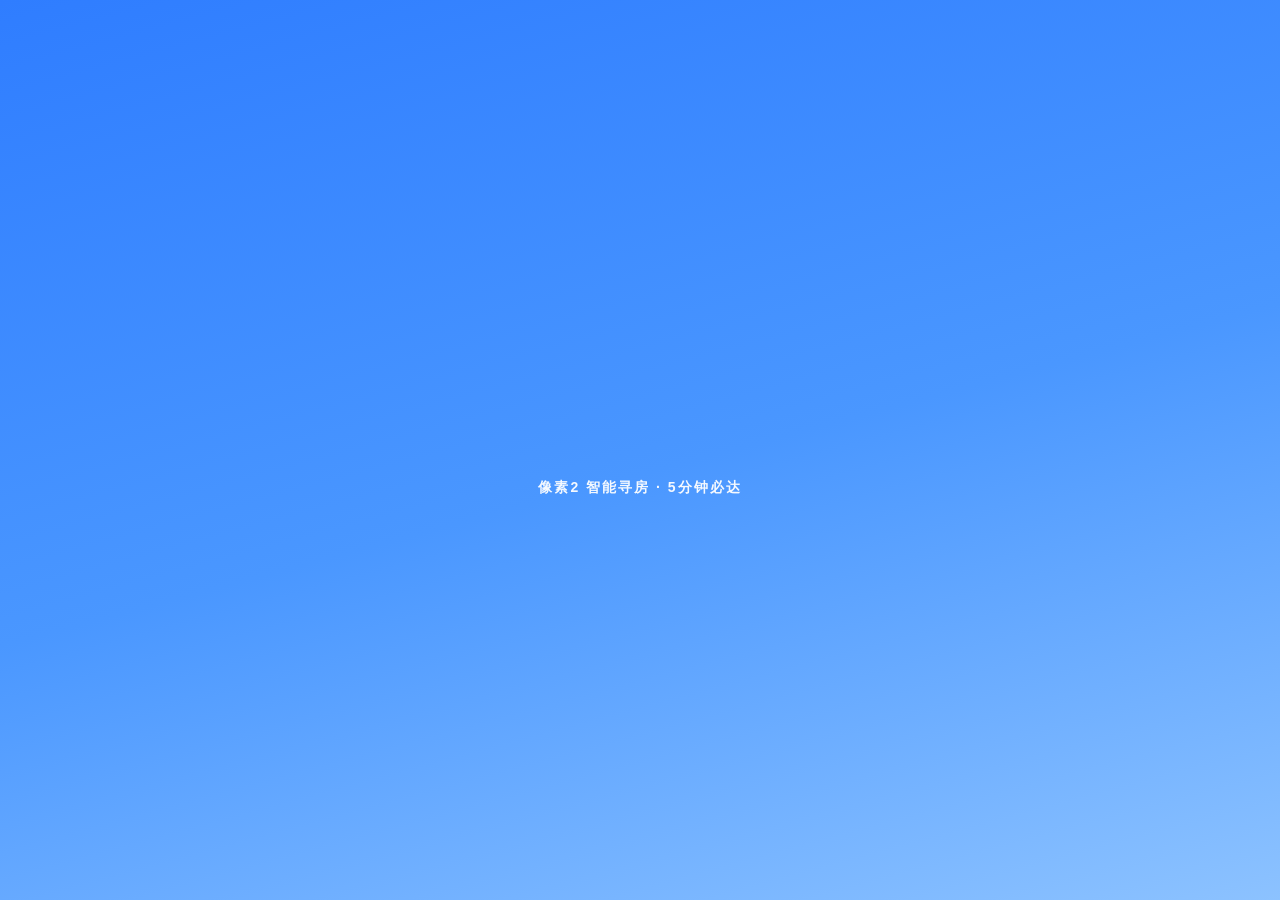
<file: share/index.html>
<!doctype html>
<html lang="zh-CN">
<head>
  <meta charset="utf-8">
  <meta name="viewport" content="width=device-width, initial-scale=1">
  <meta http-equiv="refresh" content="0;url=../">
  <title>SG.像素2</title>
</head>
<body>
  <p><a href="../">进入 SG.像素2</a></p>
</body>
</html>
</file>
<file: assets/wiki/wiki.css>
.wiki-screen{position:fixed;inset:0;z-index:25;display:flex;flex-direction:column;background:var(--bg);color:var(--text);transform:translateX(100%);transition:transform .32s cubic-bezier(.22,.8,.28,1);pointer-events:none;will-change:transform}
.wiki-screen.open{transform:translateX(0);pointer-events:auto}
.wiki-top{position:relative;z-index:3;flex:0 0 auto;padding:calc(10px + env(safe-area-inset-top)) 14px 11px;background:linear-gradient(180deg,rgba(255,255,255,.72),rgba(255,255,255,.46));border-bottom:1px solid rgba(255,255,255,.75);backdrop-filter:blur(28px) saturate(190%);-webkit-backdrop-filter:blur(28px) saturate(190%)}
html[data-theme="dark"] .wiki-top{background:linear-gradient(180deg,rgba(30,44,72,.66),rgba(18,28,48,.48));border-bottom-color:rgba(255,255,255,.10)}
.wiki-head-row{display:flex;align-items:center;gap:9px;min-width:0}
.wiki-head-copy{flex:1;min-width:0}.wiki-head-copy h2{margin:0;font-size:20px;line-height:1.2;letter-spacing:-.3px}.wiki-head-copy p{margin:4px 0 0;font-size:11px;color:var(--sub)}
.wiki-logo{width:38px;height:38px;border-radius:12px;object-fit:contain;background:#fff;border:1px solid var(--border);padding:3px;box-shadow:0 5px 14px rgba(47,125,255,.12)}
.wiki-back,.wiki-round{width:36px;height:36px;border:0;border-radius:12px;display:grid;place-items:center;background:rgba(255,255,255,.72);color:var(--sub);font-size:21px;box-shadow:0 5px 14px rgba(42,92,160,.08);cursor:pointer}
.wiki-round{color:var(--blue);font-size:22px}
.wiki-body{flex:1;overflow-y:auto;-webkit-overflow-scrolling:touch;padding:13px 14px calc(94px + env(safe-area-inset-bottom))}
.wiki-view{display:none}.wiki-view.active{display:block}
.wiki-search{height:43px;border-radius:14px;display:flex;align-items:center;gap:8px;padding:0 12px;background:var(--input-bg);border:1px solid var(--border)}
.wiki-search svg{width:17px;height:17px;flex:0 0 auto;color:var(--muted)}.wiki-search input{width:100%;border:0;outline:0;background:transparent;color:var(--text);font-size:13px}
.wiki-search input::placeholder{color:var(--muted)}
.wiki-query{display:flex;gap:8px;margin-top:9px}.wiki-query .wiki-search{flex:1}.wiki-query button{height:43px;padding:0 13px;border:0;border-radius:13px;background:var(--blue);color:#fff;font-size:12px;font-weight:800;box-shadow:0 8px 17px rgba(47,125,255,.22);cursor:pointer}
.wiki-query-result{margin-top:10px;padding:12px;border:1px solid var(--border);border-radius:15px;background:var(--card);font-size:12px;line-height:1.55}
.wiki-query-result b{color:var(--blue)}.wiki-query-result .wiki-muted{color:var(--sub)}
.wiki-section{display:flex;align-items:center;justify-content:space-between;margin:15px 2px 9px}.wiki-section h3{margin:0;font-size:15px}.wiki-section span{font-size:11px;color:var(--sub)}
.wiki-tabs{display:flex;gap:7px;overflow-x:auto;padding-bottom:2px}.wiki-tab{border:1px solid rgba(255,255,255,.8);border-radius:999px;padding:8px 13px;background:rgba(225,239,255,.75);color:var(--blue);font-size:12px;font-weight:700;white-space:nowrap;cursor:pointer;box-shadow:0 4px 10px rgba(47,125,255,.06)}.wiki-tab.active{color:#fff;background:linear-gradient(135deg,#4b92ff,#1f70f4);box-shadow:0 8px 18px rgba(47,125,255,.25)}
.wiki-list{display:grid;gap:10px}.wiki-card{position:relative;display:flex;gap:10px;padding:10px;border:1px solid var(--border);border-radius:17px;background:var(--card);box-shadow:var(--shadow);overflow:hidden;cursor:pointer}.wiki-card:active{transform:scale(.985)}
.wiki-cover{width:86px;height:86px;flex:0 0 auto;border-radius:13px;overflow:hidden;background:linear-gradient(145deg,#bcd9ff,#70adfb);display:grid;place-items:center;color:rgba(255,255,255,.86);font-size:11px;font-weight:700}.wiki-cover img{width:100%;height:100%;object-fit:cover;display:block}
.wiki-card-main{min-width:0;flex:1;display:flex;flex-direction:column;justify-content:center}.wiki-card-main h4{margin:1px 0 6px;font-size:14px;line-height:1.35;overflow:hidden;text-overflow:ellipsis;white-space:nowrap}.wiki-card-main p{margin:0 0 7px;color:var(--sub);font-size:11px;line-height:1.45;display:-webkit-box;-webkit-line-clamp:2;-webkit-box-orient:vertical;overflow:hidden}.wiki-card-meta{display:flex;align-items:center;gap:6px;color:var(--muted);font-size:10px;flex-wrap:wrap}.wiki-card-meta b{color:var(--blue);font-weight:700}.wiki-chip{display:inline-block;padding:3px 7px;border-radius:999px;background:var(--blue-soft);color:var(--blue);font-size:9px}
.wiki-empty{padding:48px 15px;text-align:center;color:var(--muted);font-size:13px;line-height:1.7}
.wiki-feature{display:block;padding:0;overflow:hidden}.wiki-feature .wiki-cover{width:100%;height:156px;border-radius:0}.wiki-feature .wiki-card-main{padding:11px 12px}.wiki-feature .wiki-card-main h4{font-size:17px}.wiki-feature .wiki-card-main p{margin-bottom:8px}
.wiki-form{padding:14px;border:1px solid var(--border);border-radius:18px;background:var(--card);box-shadow:var(--shadow)}.wiki-field{margin-bottom:13px}.wiki-field label{display:block;margin:0 0 7px 2px;font-size:12px;font-weight:700;color:var(--text)}.wiki-input,.wiki-textarea{width:100%;border:1px solid var(--border);background:var(--input-bg);border-radius:12px;padding:11px 12px;color:var(--text);outline:0;font-size:13px}.wiki-input:focus,.wiki-textarea:focus{border-color:var(--blue)}.wiki-textarea{height:68px;resize:vertical}.wiki-pick{display:flex;gap:7px;flex-wrap:wrap}.wiki-pick button{border:0;border-radius:999px;padding:7px 11px;background:var(--blue-soft);color:var(--blue);font-size:11px;font-weight:700}.wiki-pick button.active{color:#fff;background:var(--blue)}
.wiki-upload{height:112px;border:1.5px dashed var(--blue);border-radius:14px;background:var(--input-bg);display:flex;align-items:center;justify-content:center;flex-direction:column;gap:4px;color:var(--sub);font-size:11px;cursor:pointer;overflow:hidden}.wiki-upload img{width:100%;height:100%;object-fit:cover}.wiki-upload .plus{font-size:21px;color:var(--blue);line-height:1}
.wiki-submit{width:100%;height:46px;border:0;border-radius:13px;background:var(--blue);color:#fff;font-size:14px;font-weight:800;box-shadow:0 8px 18px rgba(47,125,255,.25);margin-top:3px}.wiki-submit:disabled{opacity:.55}
.wiki-note{margin:9px 2px 0;color:var(--muted);font-size:10px;line-height:1.5;text-align:center}
.wiki-code-box{margin-top:14px;padding:14px;border:1px solid var(--border);border-radius:16px;background:linear-gradient(135deg,var(--blue-soft),var(--card));text-align:center}.wiki-code-box b{display:block;margin:4px 0 8px;font-size:25px;letter-spacing:4px;color:var(--blue)}.wiki-code-box p{margin:0;color:var(--sub);font-size:11px}
.wiki-detail-hero{height:184px;margin:-13px -14px 12px;position:relative;overflow:hidden;background:linear-gradient(145deg,#397ee6,#8fc3ff);color:#fff;padding:29px 18px 18px}.wiki-detail-hero:after{content:"";position:absolute;width:180px;height:180px;border-radius:50%;right:-70px;bottom:-85px;background:rgba(255,255,255,.18)}.wiki-detail-hero .wiki-chip{background:rgba(255,255,255,.18);color:#fff}.wiki-detail-hero h3{position:relative;z-index:1;margin:10px 0 7px;font-size:24px;line-height:1.3}.wiki-detail-hero p{position:relative;z-index:1;margin:0;font-size:11px;color:rgba(255,255,255,.82)}
.wiki-detail-card{padding:15px;border:1px solid var(--border);border-radius:18px;background:var(--card);box-shadow:var(--shadow)}.wiki-detail-meta{display:flex;align-items:center;gap:8px;padding-bottom:12px;border-bottom:1px solid var(--border);color:var(--sub);font-size:11px}.wiki-avatar{width:34px;height:34px;border-radius:50%;display:grid;place-items:center;background:var(--blue);color:#fff;font-weight:800;font-size:12px}.wiki-rich{padding-top:13px;font-size:13px;line-height:1.8;color:var(--text);word-break:break-word}.wiki-rich h1,.wiki-rich h2,.wiki-rich h3{line-height:1.35}.wiki-rich img{max-width:100%;height:auto;border-radius:12px;display:block;margin:10px auto}.wiki-rich blockquote{border-left:3px solid var(--blue);margin:12px 0;padding:6px 0 6px 11px;background:var(--blue-soft);color:var(--sub)}.wiki-rich a{color:var(--blue);word-break:break-all}
.wiki-bottom{display:none}
html[data-theme="dark"] .wiki-bottom{background:linear-gradient(180deg,rgba(30,44,72,.46),rgba(18,28,48,.30));border-color:rgba(255,255,255,.12);box-shadow:0 8px 30px rgba(0,0,0,.45)}
.wiki-nav{width:62px;min-width:0;height:56px;border:0;background:transparent;color:var(--sub);display:flex;flex-direction:column;align-items:center;justify-content:center;gap:3px;font-size:10px;font-weight:600}.wiki-nav.active{color:var(--blue)}.wiki-nav.primary{margin-top:-24px;height:60px;border-radius:19px;background:linear-gradient(145deg,#4b92ff,#1f70f4);color:#fff;box-shadow:0 10px 22px rgba(47,125,255,.34)}.wiki-nav svg{width:20px;height:20px;fill:none;stroke:currentColor;stroke-width:1.8;stroke-linecap:round;stroke-linejoin:round}.wiki-nav.primary svg{width:23px;height:23px}
.ql-toolbar.ql-snow,.ql-container.ql-snow{border-color:var(--border)}.ql-toolbar.ql-snow{border-radius:13px 13px 0 0;background:var(--input-bg);padding:8px}.ql-container.ql-snow{border-radius:0 0 13px 13px;background:var(--card);font-size:13px}.ql-editor{min-height:178px;line-height:1.7;color:var(--text)}.ql-editor.ql-blank::before{color:var(--muted);font-style:normal}.ql-snow .ql-stroke{stroke:var(--sub)}.ql-snow .ql-fill{fill:var(--sub)}.ql-snow .ql-picker{color:var(--sub)}
.ad-wiki-tabs{display:flex;gap:6px;margin:2px 0 10px;flex-wrap:wrap}.ad-wiki-tabs .ad-tab{flex:1;min-width:65px}.ad-wiki-list{display:grid;gap:8px}.ad-wiki-row{padding:10px;border:1px solid var(--border);border-radius:13px;background:var(--card)}.ad-wiki-row h4{margin:0 0 5px;font-size:13px}.ad-wiki-row p{margin:0 0 8px;color:var(--sub);font-size:10px;line-height:1.45}.ad-wiki-actions{display:flex;gap:6px;flex-wrap:wrap}.ad-wiki-actions button{border:0;border-radius:9px;padding:6px 9px;font-size:10px;font-weight:700}.ad-wiki-ok{background:var(--blue-soft);color:var(--blue)}.ad-wiki-edit{background:var(--input-bg);color:var(--sub)}.ad-wiki-del{background:var(--danger-soft);color:var(--danger)}.ad-cat-row{display:flex;align-items:center;justify-content:space-between;padding:9px 10px;border-bottom:1px solid var(--border);font-size:12px}.ad-cat-row:last-child{border-bottom:0}.ad-cat-row button{border:0;background:transparent;color:var(--blue);font-size:11px}
@media (max-width:350px){.wiki-nav{width:52px;font-size:9px}.wiki-card-main h4{font-size:13px}.wiki-cover{width:74px;height:74px}}
.admin-inline-add{display:flex;gap:7px;margin-top:8px}.admin-inline-add input{flex:1;min-width:0;height:38px;border:1px solid var(--border);background:var(--input-bg);border-radius:11px;padding:0 10px;color:var(--text);outline:0;font-size:12px}.admin-inline-add button{height:38px;border:0;border-radius:11px;background:var(--blue);color:#fff;font-size:11px;font-weight:700;padding:0 12px}.wiki-status-tab{flex:1;border:0;border-radius:10px;padding:8px 5px;background:var(--input-bg);color:var(--sub);font-size:11px;font-weight:700}.wiki-status-tab.active{background:var(--blue);color:#fff}
.wiki-detail-hero > img{position:absolute;inset:0;width:100%;height:100%;object-fit:cover;opacity:.38;z-index:0}.wiki-detail-hero > *:not(img){position:relative;z-index:1}

.wiki-actions{display:flex;gap:9px;margin-top:10px}.wiki-glass{border:1px solid rgba(255,255,255,.78);border-radius:14px;padding:11px 16px;color:var(--blue);font-size:13px;font-weight:800;background:linear-gradient(180deg,rgba(255,255,255,.56),rgba(255,255,255,.30));backdrop-filter:blur(22px) saturate(190%);-webkit-backdrop-filter:blur(22px) saturate(190%);box-shadow:0 7px 18px rgba(47,125,255,.10),inset 0 1px 0 rgba(255,255,255,.65)}.wiki-glass:first-child{flex:1}.wiki-publish-entry{flex:1.35;color:#fff;background:linear-gradient(145deg,rgba(75,146,255,.64),rgba(31,112,244,.58));border-color:rgba(255,255,255,.52);box-shadow:0 9px 22px rgba(47,125,255,.22),inset 0 1px 0 rgba(255,255,255,.46)}
.wiki-sort{display:flex;gap:7px;margin-top:8px}.wiki-sort button{flex:1;border:1px solid var(--border);border-radius:11px;padding:8px 6px;background:var(--input-bg);color:var(--sub);font-size:10px;font-weight:700}.wiki-sort button.active{background:var(--blue);border-color:var(--blue);color:#fff}
.wiki-back{flex:0 0 auto;width:36px;height:36px;border-radius:50%;border:1px solid rgba(255,255,255,.42);background:rgba(255,255,255,.16);backdrop-filter:blur(18px) saturate(180%);-webkit-backdrop-filter:blur(18px) saturate(180%);box-shadow:inset 0 1px 0 rgba(255,255,255,.48),0 5px 14px rgba(42,92,160,.10);color:var(--sub)}.wiki-head-row{margin-bottom:0!important}.wiki-head-row .title{font-size:17px}
.ql-toolbar.ql-snow{display:flex;flex-wrap:nowrap;align-items:center;gap:3px;overflow-x:auto;white-space:nowrap}.ql-toolbar.ql-snow .ql-formats{display:flex;align-items:center;margin-right:4px!important}.ql-toolbar.ql-snow button{width:25px;height:24px;padding:2px}.ql-toolbar.ql-snow .ql-picker-label{padding:2px 5px}.ql-toolbar.ql-snow .ql-picker.ql-header{width:76px}.ql-toolbar.ql-snow .ql-picker.ql-header .ql-picker-label:before{content:"标题"}
.wiki-detail-cover{height:190px;margin:0 0 12px;border-radius:18px;overflow:hidden;background:linear-gradient(145deg,#397ee6,#8fc3ff);border:1px solid var(--border);box-shadow:var(--shadow)}.wiki-detail-cover img{width:100%;height:100%;object-fit:cover;display:block}.wiki-detail-title-card{position:relative;z-index:2;margin:0 0 12px;padding:15px;border-radius:17px;background:var(--card);border:1px solid var(--border);box-shadow:var(--shadow)}.wiki-detail-title-card h3{margin:8px 0 6px;font-size:23px;line-height:1.32;color:var(--text)}.wiki-detail-title-card p{margin:0;color:var(--sub);font-size:11px}
.ad-wiki-cover{width:58px;height:58px;border-radius:11px;overflow:hidden;background:linear-gradient(145deg,#c5ddff,#75b0fb);flex:0 0 auto}.ad-wiki-cover img{width:100%;height:100%;object-fit:cover}.ad-wiki-thumbs{display:flex;gap:5px;margin:7px 0}.ad-wiki-thumbs img{width:42px;height:42px;border-radius:8px;object-fit:cover;border:1px solid var(--border)}
@media (max-width:350px){.wiki-glass{padding:10px 11px;font-size:12px}.wiki-sort button{font-size:9px}.wiki-detail-title-card h3{font-size:20px}}

.wiki-mascot-card{margin:12px 0 0;padding:10px 11px}.wiki-mascot-card .mascot{width:46px;height:56px}.wiki-mascot-card .bubble{font-size:12px;line-height:1.55}
.ad-cat-fixed{color:var(--muted);font-size:10px}
.wiki-more{display:block;width:100%;height:42px;margin:4px 0 8px;border:1px solid var(--border);border-radius:13px;background:var(--input-bg);color:var(--blue);font-size:12px;font-weight:800}.wiki-more:active{transform:scale(.985)}
.admin-storage-card{margin:0 0 12px;padding:12px;border:1px solid var(--border);border-radius:14px;background:var(--card);box-shadow:var(--shadow)}.admin-storage-top{display:flex;align-items:center;justify-content:space-between;font-size:12px}.admin-storage-top span{color:var(--blue);font-weight:800}.admin-storage-bar{height:8px;margin:9px 0 7px;border-radius:999px;background:var(--input-bg);overflow:hidden}.admin-storage-bar i{display:block;width:0;height:100%;border-radius:999px;background:linear-gradient(90deg,var(--blue),#7ab5ff);transition:width .25s}.admin-storage-meta{color:var(--sub);font-size:10px;line-height:1.5;margin-bottom:8px}.admin-storage-card .ghost{width:100%;margin-top:0}
.wiki-dynamic-grid{display:grid;grid-template-columns:1fr 1fr;gap:8px}.wiki-dynamic-grid .wiki-field{margin:0}.wiki-dynamic-grid .wiki-input{padding:9px 10px}.wiki-dynamic-grid .wide{grid-column:1 / -1}
.wiki-field-tags{display:flex;gap:5px;flex-wrap:wrap;margin-top:7px}.wiki-field-tag{display:inline-block;padding:3px 7px;border-radius:7px;background:#f0f6ff;color:#537ca9;font-size:9px;line-height:1.2}
.header,.bottom-nav,.wiki-top{backdrop-filter:blur(18px) saturate(165%)!important;-webkit-backdrop-filter:blur(18px) saturate(165%)!important}.wiki-glass{backdrop-filter:blur(12px) saturate(165%);-webkit-backdrop-filter:blur(12px) saturate(165%)}.wiki-back{backdrop-filter:blur(10px) saturate(160%);-webkit-backdrop-filter:blur(10px) saturate(160%)}.wiki-screen{contain:layout paint}@media(prefers-reduced-motion:reduce){.wiki-screen,.wiki-glass,.bottom-nav,.header{transition:none!important}}
.wiki-code-mask{position:fixed;inset:0;z-index:100;display:flex;align-items:flex-start;justify-content:center;padding:calc(74px + env(safe-area-inset-top)) 18px 18px;background:rgba(17,24,39,.28);opacity:0;pointer-events:none;transition:opacity .2s}.wiki-code-mask.open{opacity:1;pointer-events:auto}.wiki-code-popup{width:min(350px,100%);padding:18px;border-radius:19px;background:rgba(255,255,255,.92);backdrop-filter:blur(26px) saturate(180%);-webkit-backdrop-filter:blur(26px) saturate(180%);border:1px solid rgba(255,255,255,.85);box-shadow:0 18px 45px rgba(20,60,140,.24);text-align:center;transform:translateY(-8px);transition:transform .2s}.wiki-code-mask.open .wiki-code-popup{transform:translateY(0)}.wiki-code-title{font-size:17px;font-weight:800;color:var(--text)}.wiki-code-popup p{margin:7px 0 12px;color:var(--sub);font-size:12px;line-height:1.5}.wiki-code-popup b{display:block;margin:4px 0 12px;font-size:28px;letter-spacing:5px;color:var(--blue)}.wiki-code-copy{width:100%;height:44px;border:0;border-radius:12px;background:var(--blue);color:#fff;font-size:13px;font-weight:800;box-shadow:0 8px 18px rgba(47,125,255,.24)}.wiki-code-popup small{display:block;margin-top:9px;color:var(--muted);font-size:10px}.wiki-cover-preview{width:100%;height:180px;border-radius:14px;overflow:hidden;background:var(--input-bg);border:1px solid var(--border);display:grid;place-items:center}.wiki-cover-preview img{width:100%;height:100%;object-fit:cover;display:block}.wiki-cover-controls{display:grid;grid-template-columns:64px 1fr;align-items:center;gap:10px;margin:14px 0}.wiki-cover-controls label{color:var(--sub);font-size:11px}.wiki-cover-controls input{width:100%;accent-color:var(--blue)}
.wiki-cover-crop{display:flex;justify-content:center;margin:14px 0 4px}.wiki-cover-crop-viewport{position:relative;width:280px;max-width:78vw;aspect-ratio:1/1;border-radius:16px;overflow:hidden;background:#e8f1ff;border:1px solid var(--border);box-shadow:inset 0 0 0 1px rgba(255,255,255,.6),0 8px 20px rgba(35,94,190,.08);touch-action:none;cursor:grab}.wiki-cover-crop-viewport:active{cursor:grabbing}.wiki-cover-crop-viewport img{position:absolute;left:50%;top:50%;max-width:none;max-height:none;transform-origin:center;pointer-events:none;user-select:none}.wiki-cover-crop-grid{position:absolute;inset:0;pointer-events:none;background:linear-gradient(to right,transparent 33.2%,rgba(255,255,255,.7) 33.3%,rgba(255,255,255,.7) 33.6%,transparent 33.7%,transparent 66.2%,rgba(255,255,255,.7) 66.3%,rgba(255,255,255,.7) 66.6%,transparent 66.7%),linear-gradient(to bottom,transparent 33.2%,rgba(255,255,255,.7) 33.3%,rgba(255,255,255,.7) 33.6%,transparent 33.7%,transparent 66.2%,rgba(255,255,255,.7) 66.3%,rgba(255,255,255,.7) 66.6%,transparent 66.7%)}
.wiki-cover-crop-viewport canvas{position:absolute;inset:0;width:100%;height:100%;display:block;pointer-events:none}.wiki-detail-cover{width:250px;max-width:78vw;height:auto;aspect-ratio:1/1;margin:0 auto 12px}
.wiki-admin-cover-btn{display:block;width:100%;height:38px;margin-top:12px;border:1px solid var(--blue);border-radius:11px;background:var(--blue-soft);color:var(--blue);font-size:12px;font-weight:800}
.wiki-detail-actions{display:flex;gap:8px;margin-top:12px}.wiki-edit-small,.wiki-detail-actions .wiki-admin-cover-btn{flex:1;height:36px;margin-top:0;border-radius:10px;font-size:11px;font-weight:800}.wiki-edit-small{border:1px solid var(--border);background:var(--input-bg);color:var(--sub)}
.mail-card{padding:14px;border:1px solid var(--border);border-radius:16px;background:var(--card);box-shadow:var(--shadow);cursor:pointer}.mail-card h4{margin:0 0 6px;font-size:15px}.mail-card p{margin:0;color:var(--sub);font-size:11px;line-height:1.55}.mail-card .mail-publisher{margin-top:8px;color:var(--blue);font-size:10px;font-weight:700}.mail-detail-body{margin-top:12px;padding:15px;border:1px solid var(--border);border-radius:16px;background:var(--card);box-shadow:var(--shadow);white-space:pre-wrap;line-height:1.75;color:var(--text);font-size:13px;cursor:pointer}.mail-detail-images{display:grid;gap:8px;margin-top:10px}.mail-detail-images img{width:100%;border-radius:12px;display:block}.mail-image-preview{display:flex;gap:7px;flex-wrap:wrap;margin-top:8px}.mail-image-preview img{width:64px;height:64px;object-fit:cover;border-radius:9px;border:1px solid var(--border)}
.wiki-head-row .title{font-size:13px!important;letter-spacing:-.2px;white-space:nowrap;overflow:hidden;text-overflow:ellipsis}
#adminRejectMask,#adminDeleteMask{z-index:120!important}#adminRejectMask .sheet,#adminDeleteMask .sheet{z-index:121!important}
.wiki-subtabs{display:none;gap:7px;margin-top:8px}.wiki-subtabs.show{display:flex}.wiki-subtab{border-radius:9px;padding:6px 10px;font-size:10px;background:rgba(255,255,255,.58);color:var(--sub);border:1px solid var(--border)}.wiki-subtab.active{background:var(--blue-soft);color:var(--blue);border-color:var(--blue)}
.card,.wiki-card,.mail-card,.entry{transition:transform .12s ease,box-shadow .12s ease}.card.tap-down,.wiki-card.tap-down,.mail-card.tap-down,.entry.tap-down{transform:scale(.955)!important;box-shadow:0 3px 10px rgba(35,94,190,.12)!important}@keyframes cardTapBounce{0%{transform:scale(.955)}55%{transform:scale(1.018)}100%{transform:scale(1)}}.card.tap-bounce,.wiki-card.tap-bounce,.mail-card.tap-bounce,.entry.tap-bounce{animation:cardTapBounce .22s ease-out}
.wiki-cover.cover-wide{width:112px;height:63px}.wiki-feature .wiki-cover.cover-wide{width:100%;height:auto;aspect-ratio:16/9}.wiki-detail-cover.cover-wide{width:100%;max-width:none;height:auto;aspect-ratio:16/9;margin:0 0 12px}

.wiki-tabs,.wiki-subtabs{flex-wrap:nowrap!important;overflow-x:auto!important;overflow-y:hidden;scrollbar-width:none;-webkit-overflow-scrolling:touch}.wiki-tabs::-webkit-scrollbar,.wiki-subtabs::-webkit-scrollbar{display:none}.wiki-tab,.wiki-subtab{flex:0 0 auto}.wiki-subtabs{gap:5px!important}.wiki-subtab{padding:6px 9px!important;font-size:10px!important;min-width:46px}.wiki-sort button{min-width:0;padding-left:4px;padding-right:4px}.wiki-sort{gap:5px!important}@media(max-width:380px){.wiki-tab{padding:7px 10px!important;font-size:11px!important}.wiki-subtab{padding:5px 7px!important;font-size:9px!important;min-width:40px}.wiki-sort button{font-size:9px!important}.wiki-glass{padding:10px 10px!important;font-size:11px!important}.wiki-card{padding:9px!important}.wiki-cover{width:78px!important;height:78px!important}.wiki-cover.cover-wide{width:98px!important;height:56px!important}}
.wiki-video-btn{flex:1;min-height:38px;border-radius:11px;border:1px solid rgba(255,255,255,.55);background:linear-gradient(180deg,var(--theme-c),var(--theme-strong));color:var(--on-theme);font-size:11px;font-weight:800;box-shadow:0 4px 0 rgba(0,0,0,.14),0 7px 16px rgba(47,125,255,.24),inset 0 1px 0 rgba(255,255,255,.34);transform:translateY(0);transition:transform .08s ease,box-shadow .08s ease,filter .12s ease}.wiki-video-btn:active{transform:translateY(3px);box-shadow:0 1px 0 rgba(0,0,0,.14),0 3px 8px rgba(47,125,255,.18),inset 0 1px 0 rgba(255,255,255,.28);filter:brightness(.96)}
.wiki-video-btn{min-height:42px;border:0;border-radius:12px;background:var(--theme-c);color:#fff;font-size:12px;font-weight:800;box-shadow:0 5px 0 var(--theme-strong),0 8px 14px rgba(47,125,255,.16),inset 0 1px 0 rgba(255,255,255,.30);transition:transform .08s ease,box-shadow .08s ease,filter .08s ease}.wiki-video-btn:active{transform:translateY(4px);box-shadow:0 1px 0 var(--theme-strong),0 2px 5px rgba(47,125,255,.12),inset 0 1px 0 rgba(255,255,255,.24);filter:brightness(.96)}.wiki-edit-small,.wiki-detail-actions .wiki-admin-cover-btn{min-height:42px;border:1px solid #dfe7f1;border-radius:12px;background:#fff;color:var(--theme-c);font-size:12px;font-weight:800;box-shadow:0 5px 0 #e3e9f1,0 7px 12px rgba(35,94,190,.07);transition:transform .08s ease,box-shadow .08s ease}.wiki-edit-small:active,.wiki-detail-actions .wiki-admin-cover-btn:active{transform:translateY(4px);box-shadow:0 1px 0 #e3e9f1,0 2px 5px rgba(35,94,190,.05)}.wiki-detail-actions{align-items:stretch}.wiki-detail-actions>*{margin-top:0!important}
.wiki-refresh-btn{display:inline-flex;align-items:center;justify-content:center;margin:0 2px 8px;padding:6px 11px;border:1px solid rgba(255,255,255,.72);border-radius:999px;background:rgba(226,239,255,.72);color:var(--blue);font-size:11px;font-weight:700;box-shadow:0 4px 10px rgba(47,125,255,.06)}.wiki-refresh-btn:active{transform:scale(.96)}
.wiki-section-right{display:flex;align-items:center;gap:6px;min-width:0}.wiki-section-right .wiki-refresh-btn{margin:0;padding:4px 8px;font-size:9px;white-space:nowrap}
.wiki-tabs-row{display:flex;align-items:center;gap:8px;min-width:0}.wiki-tabs-row .wiki-tabs{flex:1 1 auto;min-width:0;padding-bottom:0}
.qq-group-btn{flex:0 0 auto;height:36px;min-height:36px;display:inline-flex;align-items:center;justify-content:center;align-self:center;padding:0 14px;border:0;border-radius:12px;color:#fff;font-size:13px;font-weight:900;line-height:1;white-space:nowrap;transform:translateY(-2px);background:linear-gradient(90deg,#e53935 0%,#f2692f 30%,#f6a52f 58%,#f7d34b 82%,#fff0a8 100%);box-shadow:0 5px 0 #c43d2c,0 8px 16px rgba(228,91,39,.24),inset 0 1px 0 rgba(255,255,255,.48);transition:transform .08s ease,box-shadow .08s ease,filter .08s ease}.qq-group-btn:active{transform:translateY(2px);box-shadow:0 1px 0 #c43d2c,0 2px 6px rgba(228,91,39,.18),inset 0 1px 0 rgba(255,255,255,.36);filter:brightness(.97)}
.qq-group-number{margin:4px 0 14px;color:var(--blue);font-size:28px;font-weight:900;letter-spacing:3px;text-align:center}.submit.qq-group-copy{background:linear-gradient(90deg,#e53935 0%,#f2692f 30%,#f6a52f 58%,#f7d34b 82%,#fff0a8 100%);box-shadow:0 5px 0 #c43d2c,0 8px 16px rgba(228,91,39,.24),inset 0 1px 0 rgba(255,255,255,.48)}.submit.qq-group-copy:active{transform:translateY(4px);box-shadow:0 1px 0 #c43d2c,0 2px 6px rgba(228,91,39,.18)}
.wiki-rich img,.mail-detail-images img{cursor:zoom-in}.wiki-rich img:active,.mail-detail-images img:active{transform:scale(.99)}
.wiki-image-viewer{position:fixed;inset:0;z-index:130;display:flex;align-items:center;justify-content:center;padding:calc(70px + env(safe-area-inset-top)) 18px calc(54px + env(safe-area-inset-bottom));background:rgba(8,17,32,.78);backdrop-filter:blur(22px) saturate(165%);-webkit-backdrop-filter:blur(22px) saturate(165%);opacity:0;pointer-events:none;transition:opacity .18s ease;touch-action:none;overscroll-behavior:contain}.wiki-image-viewer.open{opacity:1;pointer-events:auto}.wiki-image-viewer img{max-width:100%;max-height:100%;width:auto;height:auto;display:block;object-fit:contain;border-radius:16px;background:rgba(255,255,255,.06);box-shadow:0 22px 60px rgba(0,0,0,.42),0 0 0 1px rgba(255,255,255,.18);transform:scale(.96);transition:transform .2s cubic-bezier(.2,.8,.2,1)}.wiki-image-viewer.open img{transform:scale(1)}.wiki-image-viewer-close{position:absolute;top:calc(14px + env(safe-area-inset-top));right:16px;width:42px;height:42px;border:1px solid rgba(255,255,255,.24);border-radius:14px;background:rgba(255,255,255,.13);color:#fff;font-size:26px;line-height:1;display:grid;place-items:center;box-shadow:0 8px 24px rgba(0,0,0,.18);backdrop-filter:blur(16px);-webkit-backdrop-filter:blur(16px)}.wiki-image-viewer-hint{position:absolute;left:0;right:0;bottom:calc(18px + env(safe-area-inset-bottom));color:rgba(255,255,255,.7);font-size:11px;text-align:center;pointer-events:none}@media(max-width:420px){.wiki-image-viewer{padding:calc(62px + env(safe-area-inset-top)) 10px calc(48px + env(safe-area-inset-bottom))}.wiki-image-viewer img{border-radius:12px}.wiki-image-viewer-close{right:10px;width:38px;height:38px}}
.wiki-screen{will-change:transform}
.wiki-image-viewer img{-webkit-user-drag:none;user-select:none}.wiki-image-viewer.gesturing img{transition:none}
.wiki-list,.card,.wiki-card,.mail-card,.entry{touch-action:pan-y}
@media (max-width: 768px), (pointer: coarse) {
  .header,.bottom-nav,.wiki-top{backdrop-filter:blur(14px) saturate(170%)!important;-webkit-backdrop-filter:blur(14px) saturate(170%)!important}
  .wiki-glass{backdrop-filter:blur(10px) saturate(160%)!important;-webkit-backdrop-filter:blur(10px) saturate(160%)!important}
  .wiki-back{backdrop-filter:blur(8px) saturate(155%)!important;-webkit-backdrop-filter:blur(8px) saturate(155%)!important}
}
</file>
